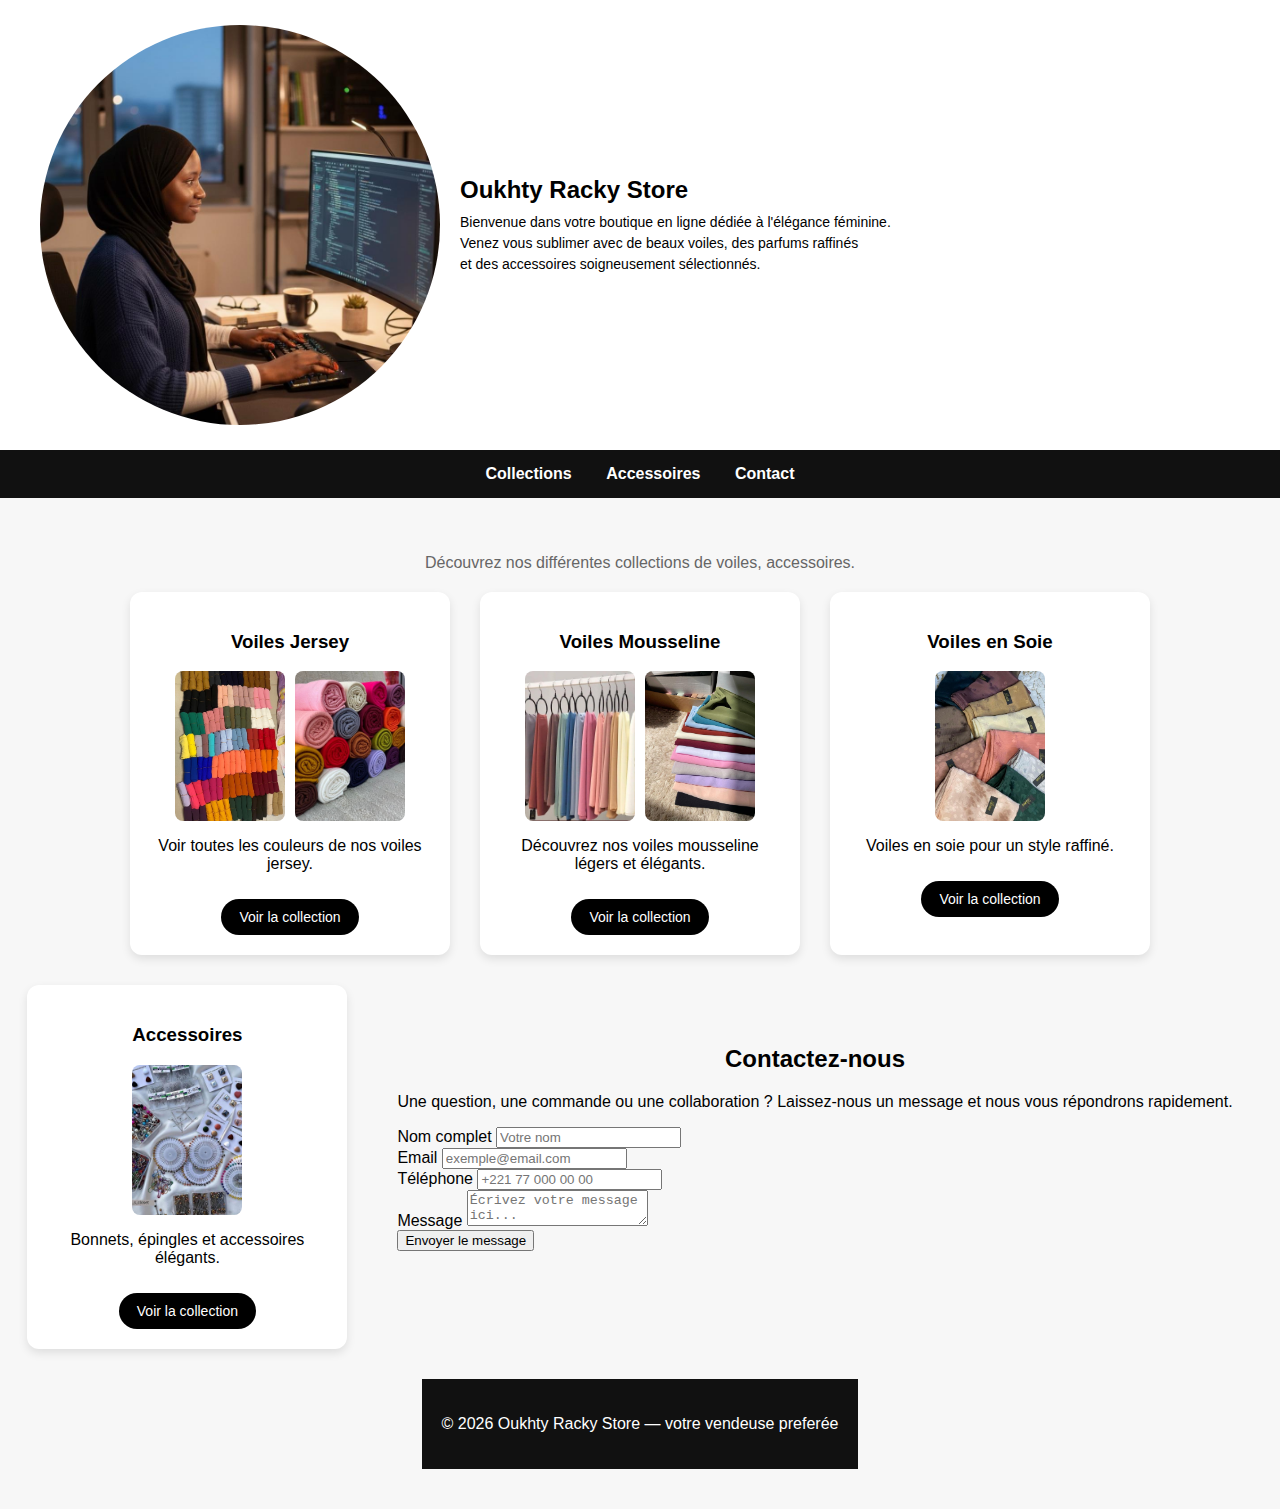
<file: index.html>
<!DOCTYPE html>
<html lang="fr">
<head>
  <meta charset="UTF-8">
  <title>Oukhty Racky Store</title>
  <link rel="stylesheet" href="style.css">
</head>
<body>
<header class="hero">
  <img src="nafi.jpg" alt="Fondatrice" class="owner-photo">
  <div class="hero-content">
    <h1>Oukhty Racky Store</h1>
    <p>
      Bienvenue dans votre boutique en ligne dédiée à l'élégance féminine.<br>
      Venez vous sublimer avec de beaux voiles, des parfums raffinés<br>
      et des accessoires soigneusement sélectionnés.
    </p>
  </div>
</header>
<nav>
  <a href="#categories">Collections</a>
  <a href="#accessoire">Accessoires</a>
  <a href="#contact">Contact</a>
</nav>
<section id="categories">
  <p class="section-text">
    Découvrez nos différentes collections de voiles, accessoires.
  </p>
  <div class="collections">
    <div class="collection-card">
      <h3>Voiles Jersey</h3>
      <div class="preview">
        <img src="jersey2.jpg">
        <img src="jersey3.jpg">
      </div>
      <p>Voir toutes les couleurs de nos voiles jersey.</p>
      <a href="jersey.html" class="btn">Voir la collection</a>
    </div>
    <div class="collection-card">
      <h3>Voiles Mousseline</h3>
      <div class="preview">
        <img src="mousline.jpg">
        <img src="mousline2.jpg">
      </div>
      <p>Découvrez nos voiles mousseline légers et élégants.</p>
      <a href="mousline.html" class="btn">Voir la collection</a>
    </div>
    <div class="collection-card">
      <h3>Voiles en Soie</h3>
      <div class="preview">
        <img src="soi.jpg">
      </div>
      <p>Voiles en soie pour un style raffiné.</p>
      <a href="soie.html" class="btn">Voir la collection</a>
    </div>
    <div class="collection-card" id="accessoires">
      <h3>Accessoires</h3>
      <div class="preview">
        <img src="accessoires.jpg">
      </div>
      <p>Bonnets, épingles et accessoires élégants.</p>
      <a href="accessoires.html" class="btn">Voir la collection</a>
    </div>
<section id="contact" class="contact-section">
  <h2>Contactez-nous</h2>
  <p class="contact-text">
    Une question, une commande ou une collaboration ?  
    Laissez-nous un message et nous vous répondrons rapidement.
  </p>

  <form class="contact-form">
    <div class="form-group">
      <label>Nom complet</label>
      <input type="text" placeholder="Votre nom" required>
    </div>

    <div class="form-group">
      <label>Email</label>
      <input type="email" placeholder="exemple@email.com" required>
    </div>

    <div class="form-group">
      <label>Téléphone</label>
      <input type="tel" placeholder="+221 77 000 00 00" required>
    </div>

    <div class="form-group">
      <label>Message</label>
      <textarea placeholder="Écrivez votre message ici..." required></textarea>
    </div>

    <button type="submit">Envoyer le message</button>
  </form>
</section>
<footer>
  <p>© 2026 Oukhty Racky Store — votre vendeuse preferée</p>
</footer>
</body>
</html>
</file>
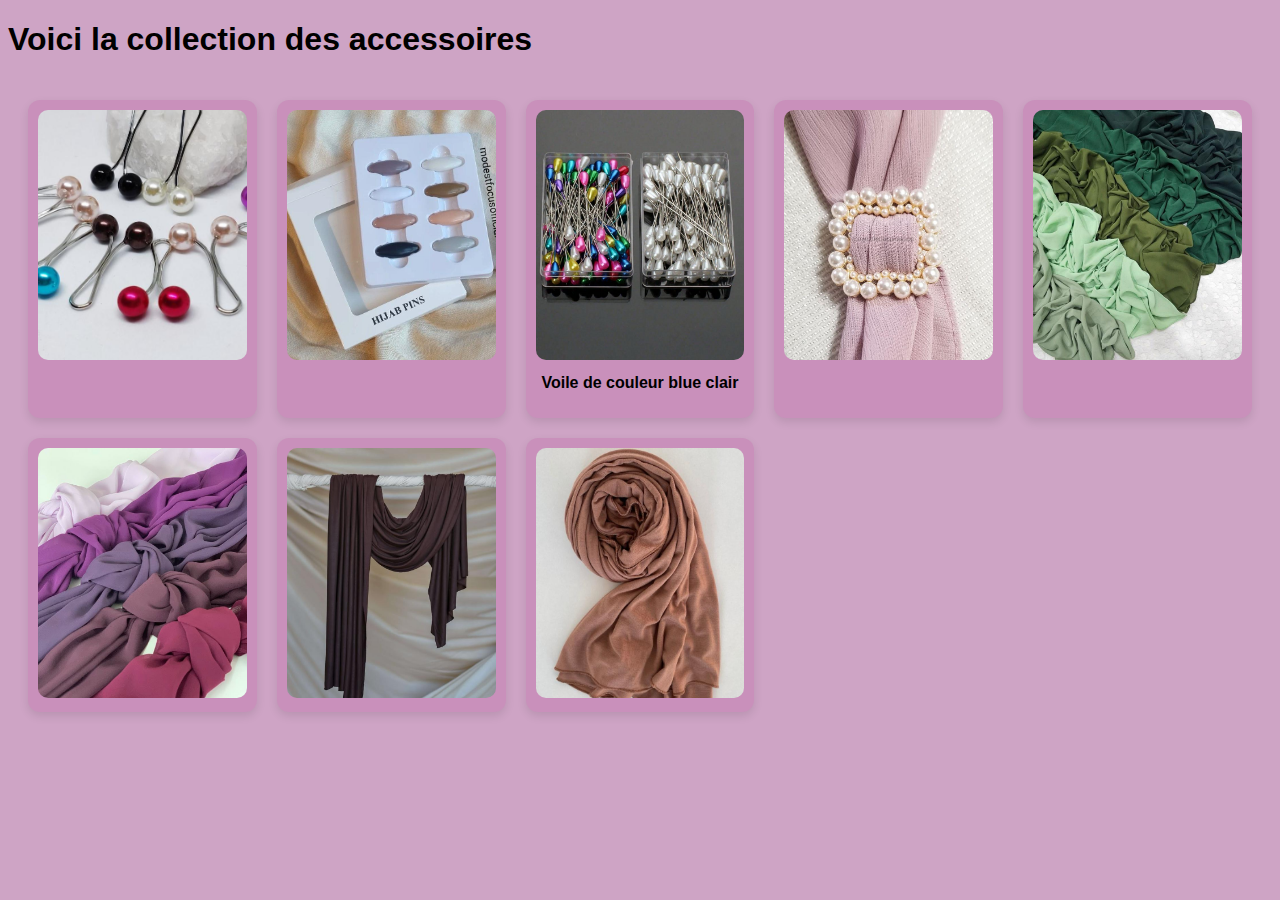
<file: accessoire.html>
<!DOCTYPE html>
<html lang="en">
<head>
    <meta charset="UTF-8">
    <meta name="viewport" content="width=device-width, initial-scale=1.0">
    <title>Document</title>
    <link rel="stylesheet" href="style4.css">
</head>
<body>
    <h1>Voici la collection des accessoires</h1>
     <div class="produits"> 
    <div class="produit"><img src="p1.jpg" alt="">
 </div>
 <div class="produit"><img src="p2.jpg" alt=""></div>
    <div  class="produit">
    <img src="p3.jpg" alt="">
    <p>Voile de couleur blue clair</p>
         </div>
    <div  class="produit">
    <img src="p4.jpg" alt="">
    </div>
        <div  class="produit">
    <img src="6r.jpg" alt="">
     </div>
    <div class="produit">    
    <img src="9r.jpg" alt="">
    </div>
    <div class="produit">    
    <img src="9.jpg" alt="">
    </div>
    <div class="produit">    
    <img src="10.jpg" alt="">
    </div>
     </div>
</body>
</html>
</file>
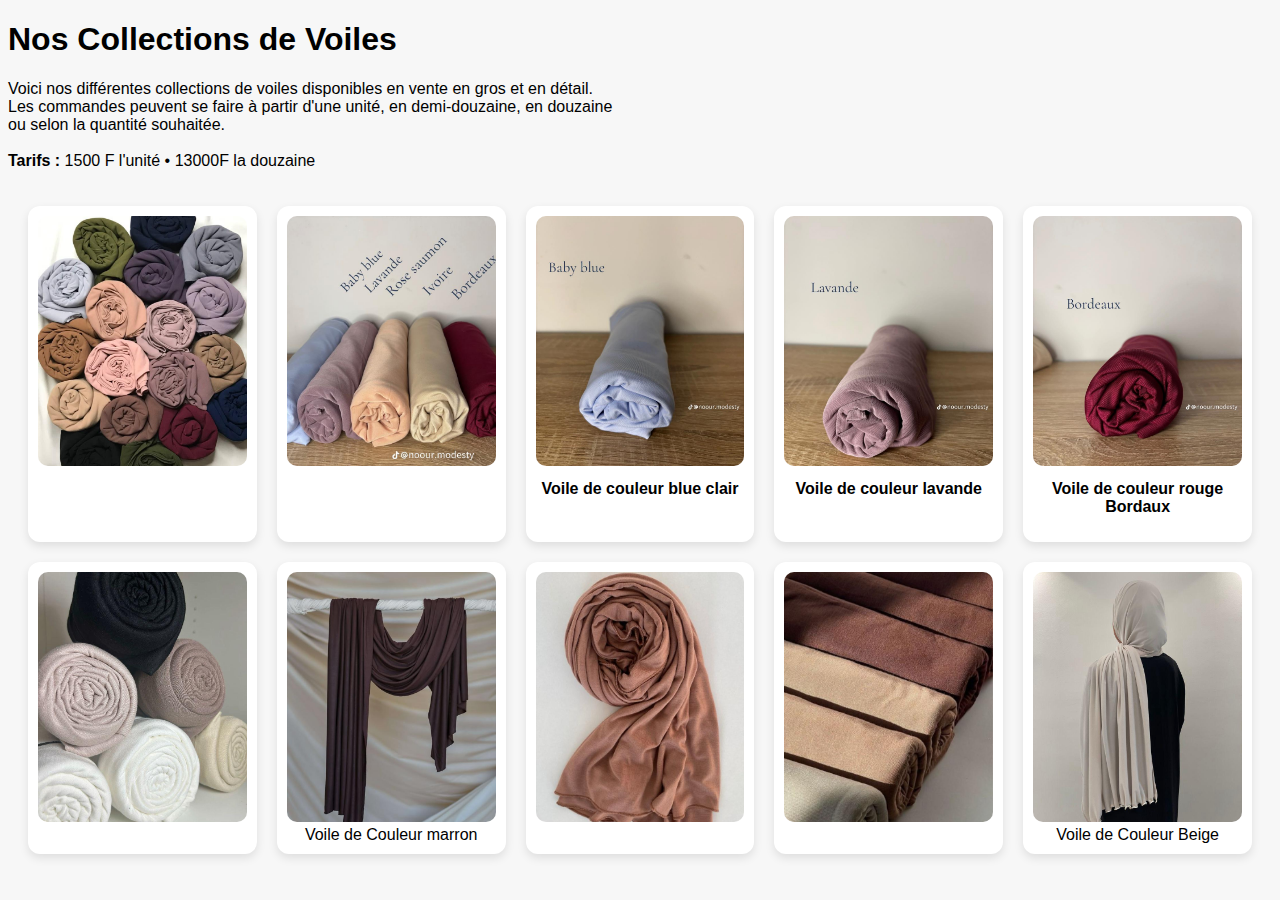
<file: jersey.html>
<!DOCTYPE html>
<html lang="en">
<head>
    <meta charset="UTF-8">
    <meta name="viewport" content="width=device-width, initial-scale=1.0">
    <title>Document</title>
    <link rel="stylesheet" href="style1.css">
</head>
<body>
    <section class="collection-intro">
  <h1>Nos Collections de Voiles</h1>
  <p>
    Voici nos différentes collections de voiles disponibles en vente en gros et en détail.<br>
    Les commandes peuvent se faire à partir d'une unité, en demi-douzaine, en douzaine<br>
    ou selon la quantité souhaitée.<br><br>
    <strong>Tarifs :</strong> 1500 F l'unité • 13000F la douzaine
  </p>
</section>
     <div class="produits"> 
    <div class="produit"><img src="88.jpg" alt="">
 </div>
 <div class="produit"><img src="2.jpg" alt=""></div>
    <div  class="produit">
    <img src="3.jpg" alt="">
    <p>Voile de couleur blue clair</p>
         </div>
    <div  class="produit">
    <img src="4.jpg" alt="">
       <p> Voile de couleur lavande</p>
    </div>
        <div  class="produit">
    <img src="5.jpg" alt="">
   <p>Voile de couleur rouge Bordaux</p> 
     </div>
     <div class="produit">    
    <img src="7.jpg" alt="">
    </div>
    <div class="produit">    
    <img src="9.jpg" alt="">
    Voile de Couleur marron 
    </div>
    <div class="produit">    
    <img src="10.jpg" alt="">
    </div>
    <div class="produit">    
    <img src="11.jpg" alt="">
    </div>
    <div class="produit">    
    <img src="12.jpg" alt="">
    Voile de Couleur Beige
    </div>
     </div>
</body>
</html>
</file>
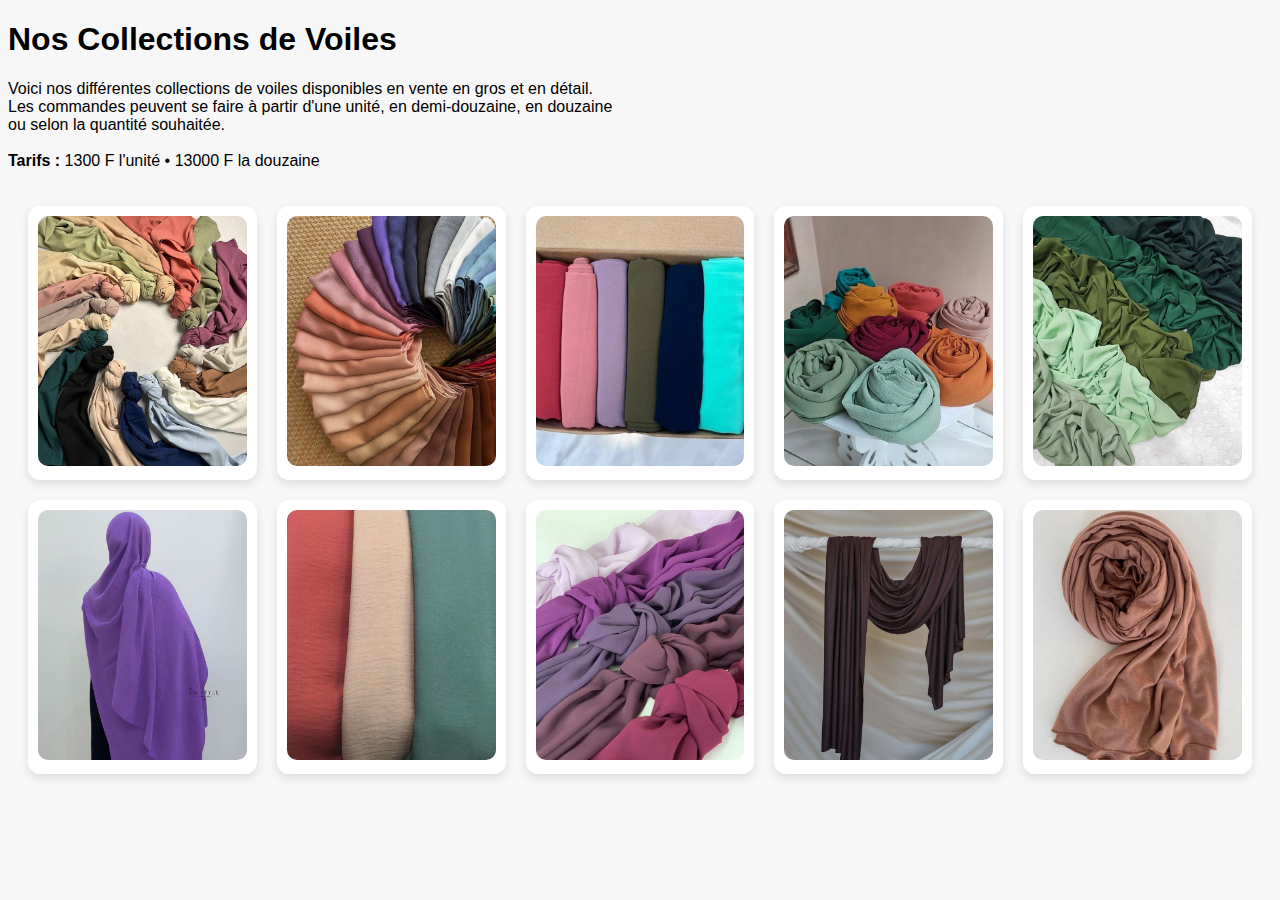
<file: mousline.html>
<!DOCTYPE html>
<html lang="en">
<head>
    <meta charset="UTF-8">
    <meta name="viewport" content="width=device-width, initial-scale=1.0">
    <title>Document</title>
    <link rel="stylesheet" href="style2.css">
</head>
<body>
    <section class="collection-intro">
  <h1>Nos Collections de Voiles</h1>
  <p>
    Voici nos différentes collections de voiles disponibles en vente en gros et en détail.<br>
    Les commandes peuvent se faire à partir d'une unité, en demi-douzaine, en douzaine<br>
    ou selon la quantité souhaitée.<br><br>
    <strong>Tarifs :</strong> 1300 F l'unité • 13000 F la douzaine
  </p>
</section>
     <div class="produits"> 
    <div class="produit"><img src="1r.jpg" alt="">
 </div>
 <div class="produit"><img src="2r.jpg" alt=""></div>
    <div  class="produit">
    <img src="4r.jpg" alt="">
         </div>
    <div  class="produit">
    <img src="5r.jpg" alt="">
    </div>
        <div  class="produit">
    <img src="6r.jpg" alt="">
     </div>
     <div class="produit">    
    <img src="7r.jpg" alt="">
    </div>
    <div class="produit">    
    <img src="8r.jpg" alt="">
    </div>
    <div class="produit">    
    <img src="9r.jpg" alt="">
    </div>
    <div class="produit">    
    <img src="9.jpg" alt="">
    </div>
    <div class="produit">    
    <img src="10.jpg" alt="">
    </div>
     </div>
     
</body>
</html>
</file>
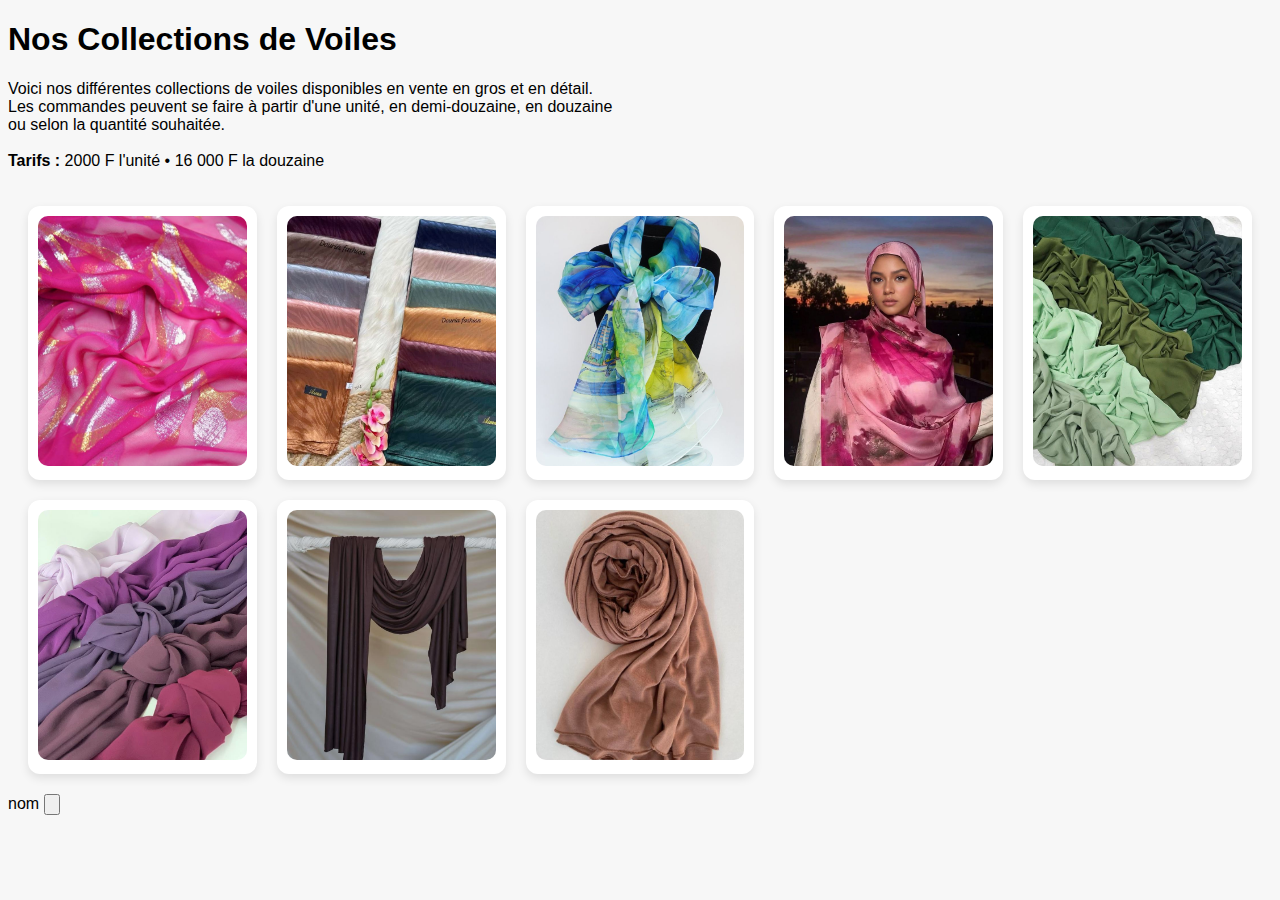
<file: soie.html>
<!DOCTYPE html>
<html lang="en">
<head>
    <meta charset="UTF-8">
    <meta name="viewport" content="width=device-width, initial-scale=1.0">
    <title>Document</title>
    <link rel="stylesheet" href="style3.css">
</head>
<body>
    <section class="collection-intro">
  <h1>Nos Collections de Voiles</h1>
  <p>
    Voici nos différentes collections de voiles disponibles en vente en gros et en détail.<br>
    Les commandes peuvent se faire à partir d'une unité, en demi-douzaine, en douzaine<br>
    ou selon la quantité souhaitée.<br><br>
    <strong>Tarifs :</strong> 2000 F l'unité • 16 000 F la douzaine
  </p>
</section>
     <div class="produits"> 
    <div class="produit"><img src="r1.jpg" alt="">
 </div>
 <div class="produit"><img src="r2.jpg" alt=""></div>
    <div  class="produit">
    <img src="r3.jpg" alt="">
         </div>
    <div  class="produit">
    <img src="r4.jpg" alt="">
    </div>
        <div  class="produit">
    <img src="6r.jpg" alt="">
     </div>
    <div class="produit">    
    <img src="9r.jpg" alt="">
    </div>
    <div class="produit">    
    <img src="9.jpg" alt="">
    </div>
    <div class="produit">    
    <img src="10.jpg" alt="">
    </div>
     </div>
     <div class="contat"> </div>
     <form action="#"></form>
     <label for="nom">nom</label>
     <input type="button" value="">
</body>
</html>
</file>
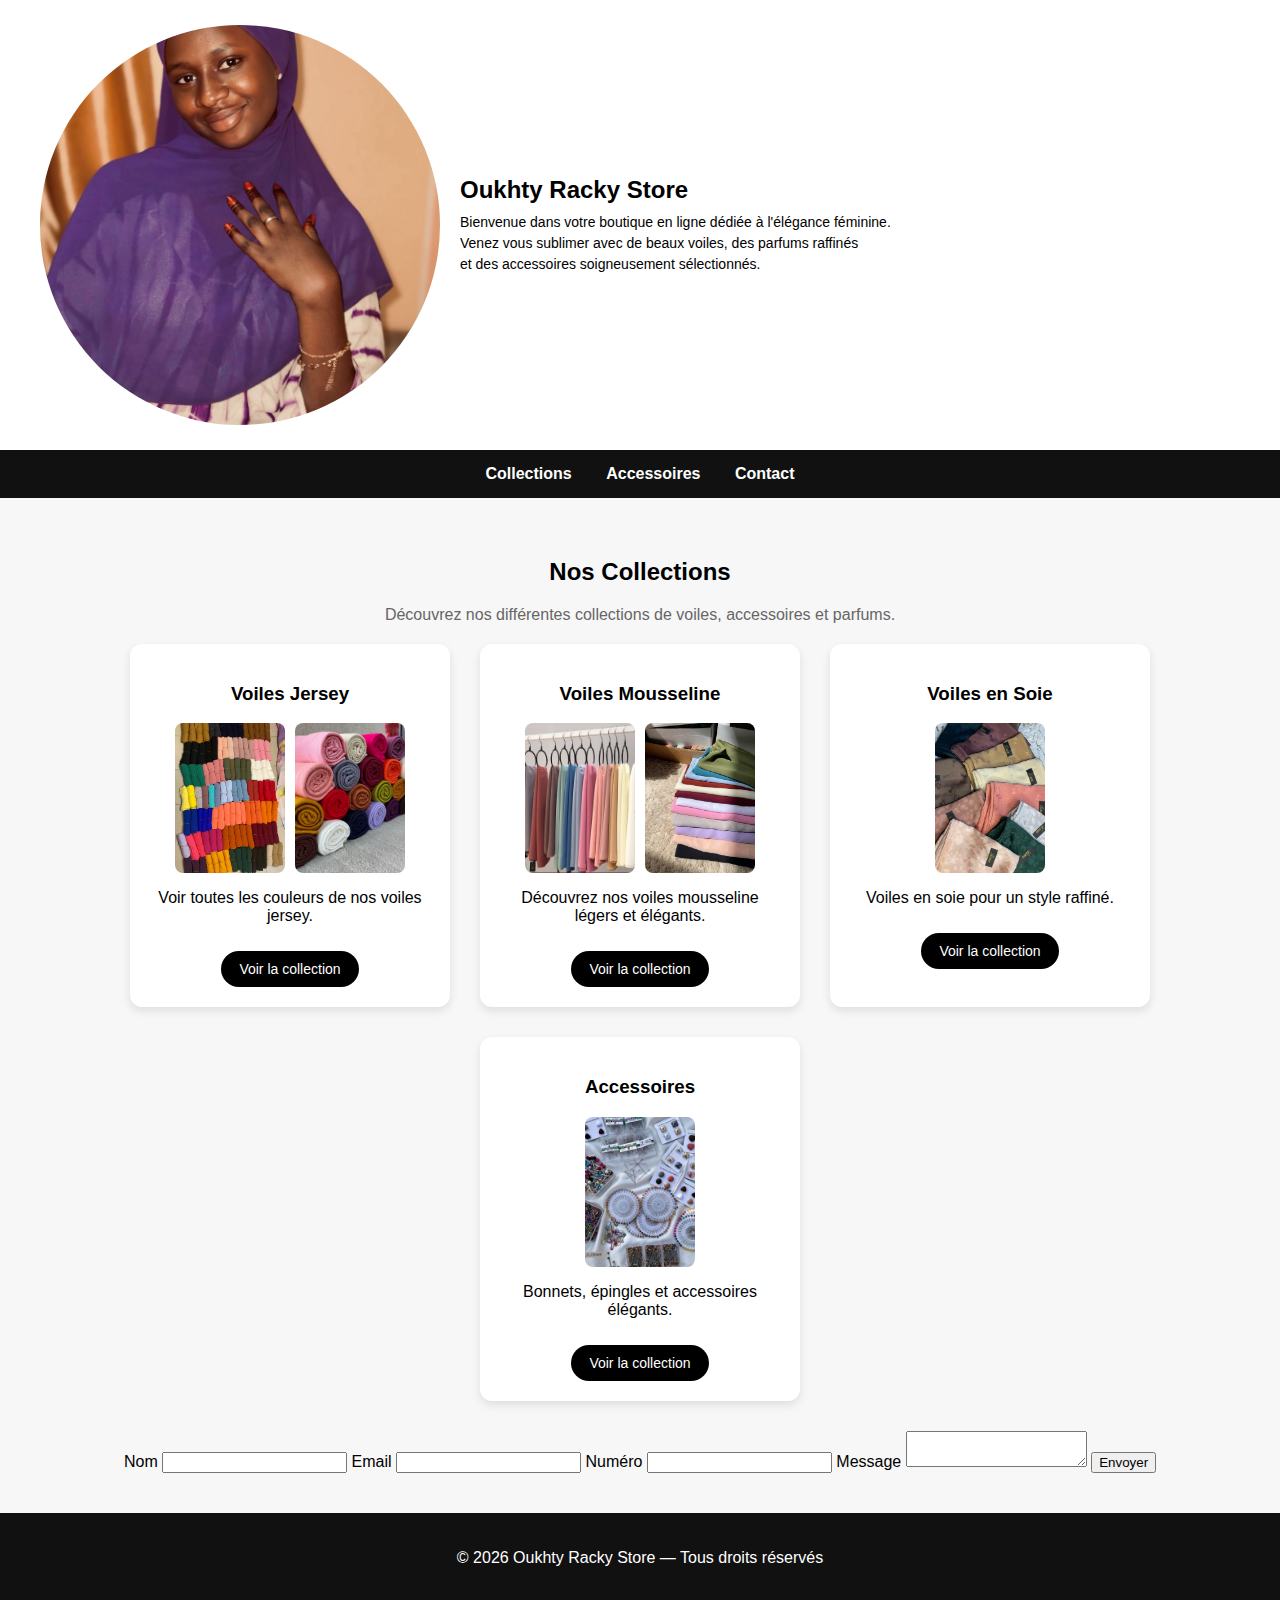
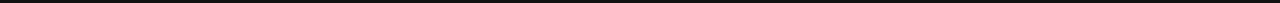
<file: VOILE.html>
<!DOCTYPE html>
<html lang="fr">
<head>
  <meta charset="UTF-8">
  <title>Oukhty Racky Store</title>
  <link rel="stylesheet" href="style.css">
</head>
<body>
<header class="hero">
  <img src="maphoto.jpg" alt="Fondatrice" class="owner-photo">
  <div class="hero-content">
    <h1>Oukhty Racky Store</h1>
    <p>
      Bienvenue dans votre boutique en ligne dédiée à l'élégance féminine.<br>
      Venez vous sublimer avec de beaux voiles, des parfums raffinés<br>
      et des accessoires soigneusement sélectionnés.
    </p>
  </div>
</header>
<nav>
  <a href="#categories">Collections</a>
  <a href="#accessoires">Accessoires</a>
  <a href="#contact">Contact</a>
</nav>
<section id="categories">
  <h2>Nos Collections</h2>
  <p class="section-text">
    Découvrez nos différentes collections de voiles, accessoires et parfums.
  </p>
  <div class="collections">
    <div class="collection-card">
      <h3>Voiles Jersey</h3>
      <div class="preview">
        <img src="jersey2.jpg">
        <img src="jersey3.jpg">
      </div>
      <p>Voir toutes les couleurs de nos voiles jersey.</p>
      <a href="jersey.html" class="btn">Voir la collection</a>
    </div>
    <div class="collection-card">
      <h3>Voiles Mousseline</h3>
      <div class="preview">
        <img src="mousline.jpg">
        <img src="mousline2.jpg">
      </div>
      <p>Découvrez nos voiles mousseline légers et élégants.</p>
      <a href="mousline.html" class="btn">Voir la collection</a>
    </div>
    <div class="collection-card">
      <h3>Voiles en Soie</h3>
      <div class="preview">
        <img src="soi.jpg">
      </div>
      <p>Voiles en soie pour un style raffiné.</p>
      <a href="soie.html" class="btn">Voir la collection</a>
    </div>
    <div class="collection-card" id="accessoires">
      <h3>Accessoires</h3>
      <div class="preview">
        <img src="accessoires.jpg">
      </div>
      <p>Bonnets, épingles et accessoires élégants.</p>
      <a href="accessoires.html" class="btn">Voir la collection</a>
    </div>
<form action="#" method="post" class="contact-form">
  <label>Nom</label>
  <input type="text" name="nom" required>
  <label>Email</label>
  <input type="email" name="email" required>
  <label>Numéro</label>
  <input type="tel" name="telephone" required>
  <label>Message</label>
  <textarea name="message" required></textarea>
  <button type="submit">Envoyer</button>
</form>  
  </div>
</section>
<footer>
  <p>© 2026 Oukhty Racky Store — Tous droits réservés</p>
</footer>
</body>
</html>
</file>
<file: style.css>
body {
  margin: 0;
  font-family: Arial, sans-serif;
  background: #f7f7f7;
}

.hero {
  display: flex;
  align-items: center;
  gap: 20px;
  padding: 25px 40px;
  background: white;
}

.owner-photo {
  width: 400px;
  height: 400px;
  border-radius: 50%;
  object-fit: cover;
}

.hero-content {
  text-align: left;
}

.hero-content h1 {
  font-size: 24px;
  margin: 0 0 8px 0;
}

.hero-content p {
  font-size: 14px;
  line-height: 1.5;
  margin: 0;
}

nav {
  background: #111;
  text-align: center;
  padding: 15px;
}

nav a {
  color: white;
  margin: 0 15px;
  text-decoration: none;
  font-weight: bold;
}

section {
  padding: 40px 20px;
}

h2,
h3 {
  text-align: center;
}

.section-text {
  text-align: center;
  color: #666;
  margin-bottom: 20px;
}

.collections {
  display: flex;
  flex-wrap: wrap;
  gap: 30px;
  justify-content: center;
}

.collection-card {
  background: white;
  width: 280px;
  padding: 20px;
  border-radius: 12px;
  text-align: center;
  box-shadow: 0 4px 10px rgba(0, 0, 0, 0.1);
}

.preview {
  display: flex;
  justify-content: center;
  gap: 10px;
  margin: 15px 0;
}

.preview img {
  width: 110px;
  height: 150px;
  object-fit: cover;
  border-radius: 8px;
}

.btn {
  display: inline-block;
  margin-top: 10px;
  padding: 10px 18px;
  background: black;
  color: white;
  text-decoration: none;
  border-radius: 20px;
  font-size: 14px;
}

.products {
  display: flex;
  justify-content: center;
  gap: 20px;
  flex-wrap: wrap;
  margin-top: 20px;
}

.card {
  background: white;
  width: 230px;
  padding: 15px;
  text-align: center;
  border-radius: 10px;
  box-shadow: 0 4px 10px rgba(0, 0, 0, 0.1);
}

.card img {
  width: 100%;
  height: auto;
  max-height : 260px;
  object-fit: cover;
  border-radius: 8px;
  display: block;
}

footer {
  background: #111;
  color: white;
  text-align: center;
  padding: 20px;
}
.h1{
  justify-content: center;

}
</file>
<file: style4.css>
body {
  font-family: Arial, sans-serif;
  background-color: #cea4c5;
}

.produits {
  display: grid;
  grid-template-columns: repeat(auto-fit, minmax(200px, 1fr));
  gap: 20px;
  padding: 20px;
}

.produit {
  background: rgb(201, 144, 187);
  padding: 10px;
  border-radius: 12px;
  text-align: center;
  box-shadow: 0 4px 10px rgba(0,0,0,0.1);
  transition: transform 0.3s;
}

.produit:hover {
  transform: scale(1.05);
}

.produit img {
  width: 100%;
  height: 250px;
  object-fit: cover;
  border-radius: 10px;
}

.produit p {
  margin-top: 10px;
  font-weight: bold;
}
</file>
<file: style1.css>
body {
  font-family: Arial, sans-serif;
  background-color: #f7f7f7;
}

.produits {
  display: grid;
  grid-template-columns: repeat(auto-fit, minmax(200px, 1fr));
  gap: 20px;
  padding: 20px;
}

.produit {
  background: white;
  padding: 10px;
  border-radius: 12px;
  text-align: center;
  box-shadow: 0 4px 10px rgba(0,0,0,0.1);
  transition: transform 0.3s;
}

.produit:hover {
  transform: scale(1.05);
}

.produit img {
  width: 100%;
  height: 250px;
  object-fit: cover;
  border-radius: 10px;
}

.produit p {
  margin-top: 10px;
  font-weight: bold;
}
</file>
<file: style2.css>
body {
  font-family: Arial, sans-serif;
  background-color: #f7f7f7;
}

.produits {
  display: grid;
  grid-template-columns: repeat(auto-fit, minmax(200px, 1fr));
  gap: 20px;
  padding: 20px;
}

.produit {
  background: white;
  padding: 10px;
  border-radius: 12px;
  text-align: center;
  box-shadow: 0 4px 10px rgba(0,0,0,0.1);
  transition: transform 0.3s;
}

.produit:hover {
  transform: scale(1.05);
}

.produit img {
  width: 100%;
  height: 250px;
  object-fit: cover;
  border-radius: 10px;
}

.produit p {
  margin-top: 10px;
  font-weight: bold;
}
</file>
<file: style3.css>
body {
  font-family: Arial, sans-serif;
  background-color: #f7f7f7;
}

.produits {
  display: grid;
  grid-template-columns: repeat(auto-fit, minmax(200px, 1fr));
  gap: 20px;
  padding: 20px;
}

.produit {
  background: white;
  padding: 10px;
  border-radius: 12px;
  text-align: center;
  box-shadow: 0 4px 10px rgba(0,0,0,0.1);
  transition: transform 0.3s;
}

.produit:hover {
  transform: scale(1.05);
}

.produit img {
  width: 100%;
  height: 250px;
  object-fit: cover;
  border-radius: 10px;
}

.produit p {
  margin-top: 10px;
  font-weight: bold;
}
</file>
